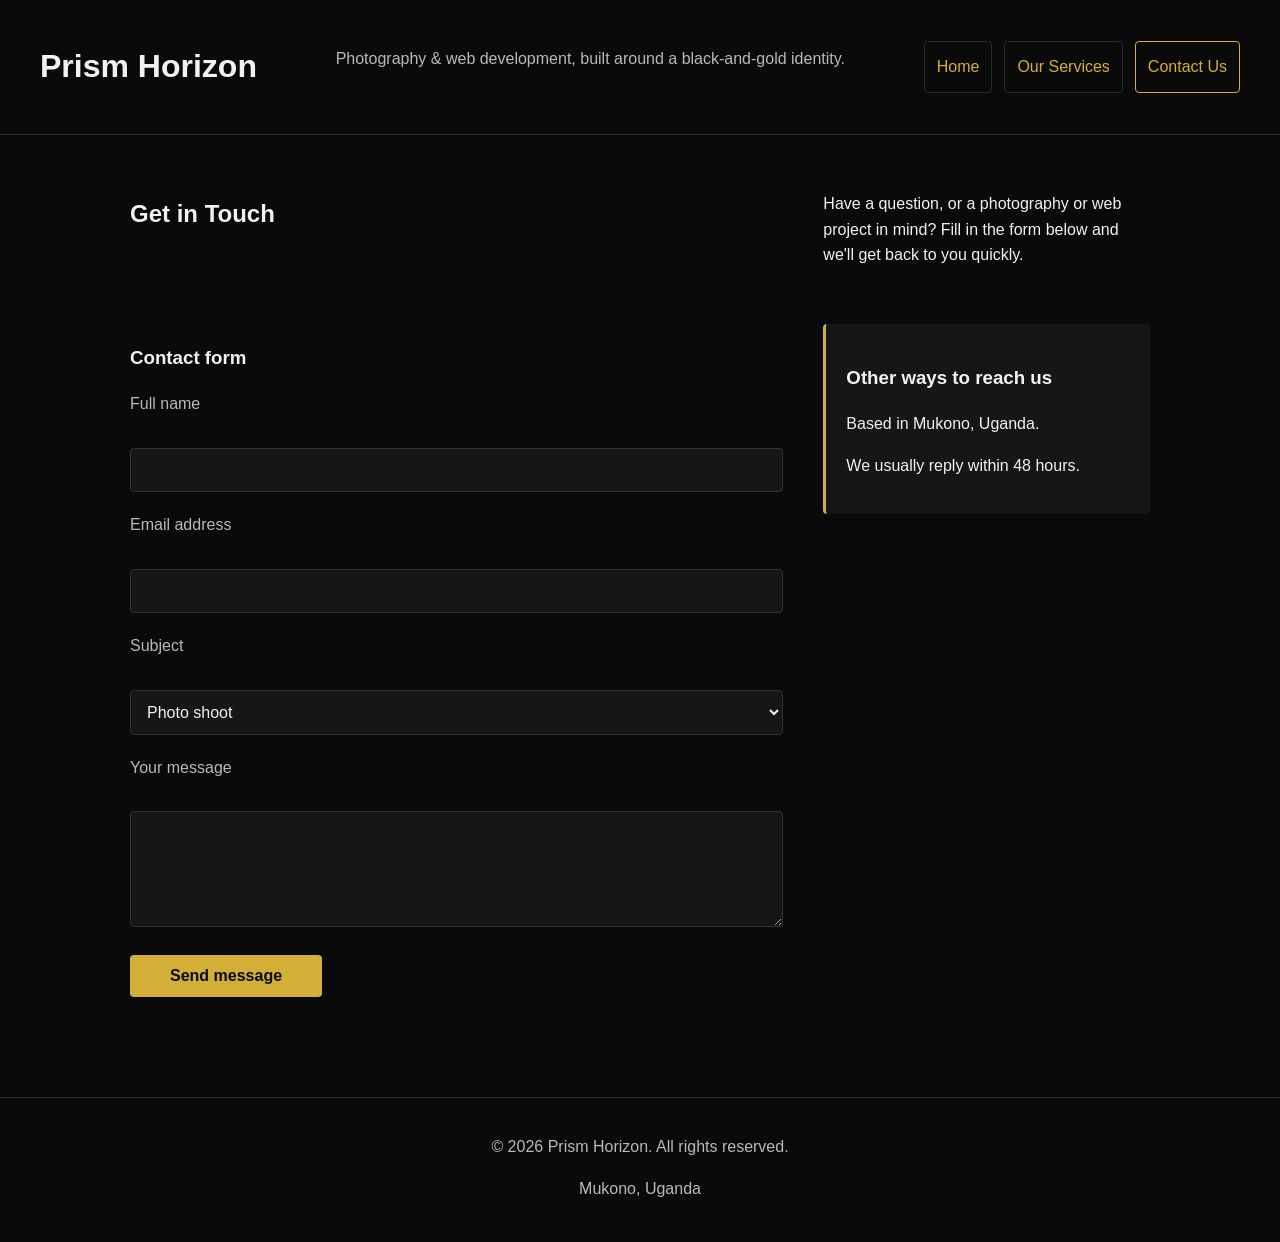
<file: contact.html>
<!DOCTYPE html>
<html lang="en">
<head>
    <meta charset="UTF-8">
    <meta name="viewport" content="width=device-width, initial-scale=1.0">
    <title>Prism Horizon — Contact</title>
    <link rel="stylesheet" href="style.css">
</head>
<body>

    <header class="site-header">
        <h1>Prism Horizon</h1>
        <p>Photography &amp; web development, built around a black-and-gold identity.</p>

        <nav class="site-nav" aria-label="Main navigation">
            <ul>
                <li><a href="index.html">Home</a></li>
                <li><a href="services.html">Our Services</a></li>
                <li><a href="contact.html" aria-current="page">Contact Us</a></li>
            </ul>
        </nav>
    </header>

    <main class="contact-main">
        <h2>Get in Touch</h2>
        <p>
            Have a question, or a photography or web project in mind? Fill in
            the form below and we'll get back to you quickly.
        </p>

        <section class="contact-form" aria-labelledby="form-heading">
            <h3 id="form-heading">Contact form</h3>

            <form action="#" method="post">
                <p>
                    <label for="name">Full name</label><br>
                    <input type="text" id="name" name="name" required>
                </p>

                <p>
                    <label for="email">Email address</label><br>
                    <input type="email" id="email" name="email" required>
                </p>

                <p>
                    <label for="subject">Subject</label><br>
                    <select id="subject" name="subject">
                        <option value="photography">Photo shoot</option>
                        <option value="web">Web project</option>
                        <option value="other">Other enquiry</option>
                    </select>
                </p>

                <p>
                    <label for="message">Your message</label><br>
                    <textarea id="message" name="message" rows="5" required></textarea>
                </p>

                <p>
                    <button type="submit">Send message</button>
                </p>
            </form>
        </section>

        <aside aria-labelledby="other-heading">
            <h3 id="other-heading">Other ways to reach us</h3>
            <p>Based in Mukono, Uganda.</p>
            <p>We usually reply within 48 hours.</p>
        </aside>
    </main>

    <footer>
        <p>&copy; 2026 Prism Horizon. All rights reserved.</p>
        <p>Mukono, Uganda</p>
    </footer>

</body>
</html>
</file>
<file: style.css>
/* ===========================================
   Prism Horizon — main stylesheet
   Mobile-first approach: base styles target
   small screens, then media queries enhance
   the layout for wider viewports.
   =========================================== */

:root {
    --color-bg: #0a0a0a;
    --color-surface: #161616;
    --color-text: #f2f2f2;
    --color-muted: #b9b9b9;
    --color-gold: #d4af37;
    --space-sm: 0.75rem;
    --space-md: 1.25rem;
    --space-lg: 2.5rem;
}

/* --- Base --- */
* {
    box-sizing: border-box;
}

body {
    margin: 0;
    font-family: -apple-system, "Segoe UI", Roboto, Arial, sans-serif;
    background-color: var(--color-bg);
    color: var(--color-text);
    line-height: 1.6;
}

img {
    max-width: 100%;
    height: auto;
    display: block;
    border-radius: 4px;
}

a {
    color: var(--color-gold);
}

a:focus-visible,
button:focus-visible,
input:focus-visible,
select:focus-visible,
textarea:focus-visible {
    outline: 3px solid var(--color-gold);
    outline-offset: 2px;
}

/* --- Header and navigation (mobile first: stacked) --- */
.site-header {
    padding: var(--space-md);
    border-bottom: 1px solid #2a2a2a;
}

.site-header p {
    color: var(--color-muted);
    margin-top: 0;
}

.site-nav ul {
    list-style: none;
    margin: 0;
    padding: 0;
    display: flex;
    flex-direction: column;
    gap: var(--space-sm);
}

.site-nav a {
    display: block;
    padding: var(--space-sm);
    text-decoration: none;
    border: 1px solid #2a2a2a;
    border-radius: 4px;
}

.site-nav a[aria-current="page"] {
    border-color: var(--color-gold);
    color: var(--color-gold);
}

/* --- Main content --- */
main {
    padding: var(--space-md);
    max-width: 1100px;
    margin: 0 auto;
}

section {
    margin-bottom: var(--space-lg);
}

article {
    background-color: var(--color-surface);
    padding: var(--space-md);
    border-radius: 6px;
    margin-bottom: var(--space-md);
}

aside {
    background-color: var(--color-surface);
    padding: var(--space-md);
    border-left: 3px solid var(--color-gold);
    border-radius: 4px;
}

/* --- Grid/flex layout for related groups --- */
.apropos,
.contact-main .contact-form,
.contact-main aside {
    display: block;
}

.service-group {
    display: grid;
    grid-template-columns: 1fr;
    gap: var(--space-md);
}

/* --- Form --- */
form p {
    margin-bottom: var(--space-md);
}

label {
    display: block;
    margin-bottom: 0.35rem;
    color: var(--color-muted);
}

input,
select,
textarea {
    width: 100%;
    padding: var(--space-sm);
    background-color: var(--color-surface);
    border: 1px solid #333;
    border-radius: 4px;
    color: var(--color-text);
    font-size: 1rem;
}

button {
    background-color: var(--color-gold);
    color: #0a0a0a;
    border: none;
    padding: var(--space-sm) var(--space-lg);
    border-radius: 4px;
    font-size: 1rem;
    font-weight: bold;
    cursor: pointer;
}

/* --- Footer --- */
footer {
    padding: var(--space-md);
    text-align: center;
    color: var(--color-muted);
    border-top: 1px solid #2a2a2a;
}

/* ===========================================
   Wider screens (tablet and desktop)
   =========================================== */
@media (min-width: 600px) {
    .service-group {
        grid-template-columns: 1fr 1fr;
    }
}

@media (min-width: 768px) {
    .site-header {
        display: flex;
        align-items: center;
        justify-content: space-between;
        flex-wrap: wrap;
        padding: var(--space-md) var(--space-lg);
    }

    .site-nav ul {
        flex-direction: row;
    }

    .apropos {
        display: flex;
        gap: var(--space-lg);
        align-items: flex-start;
    }

    .apropos article {
        flex: 2;
    }

    .apropos aside {
        flex: 1;
    }

    .contact-main {
        display: grid;
        grid-template-columns: 2fr 1fr;
        gap: var(--space-lg);
        align-items: start;
    }
}

@media (min-width: 1024px) {
    main {
        padding: var(--space-lg);
    }
}
</file>
